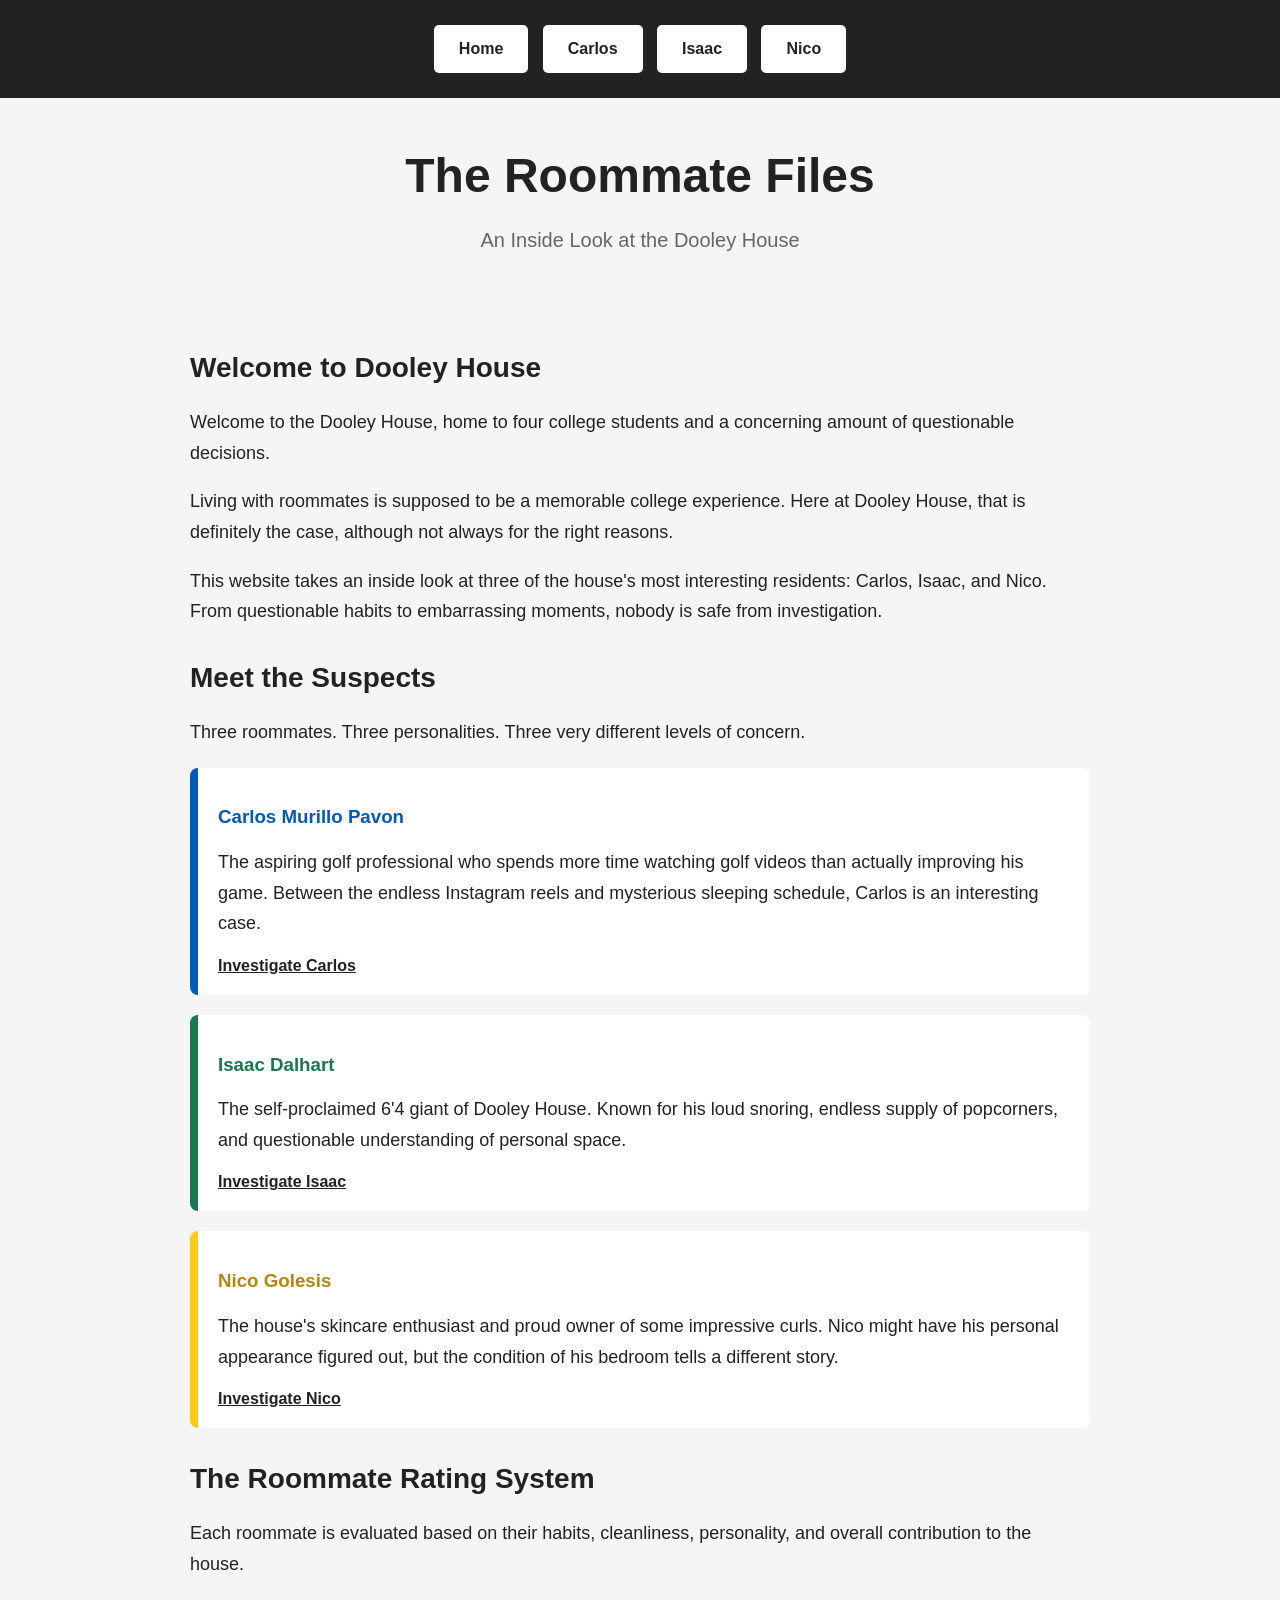
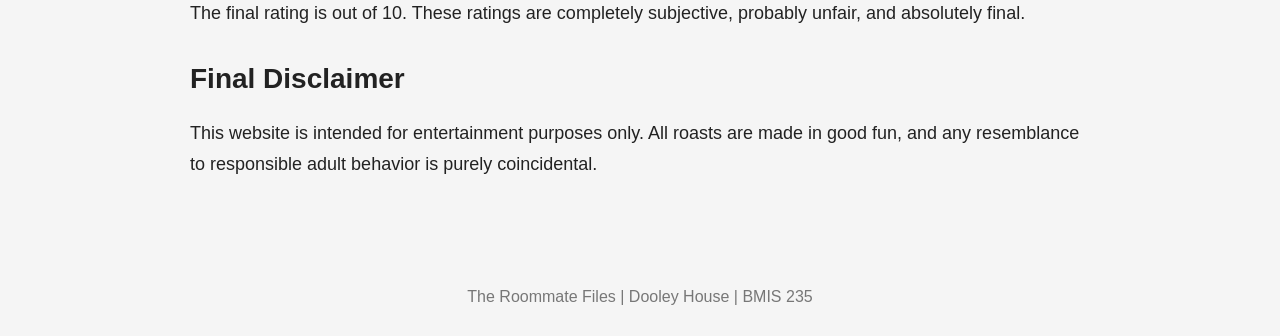
<file: index.html>
<!DOCTYPE html>
<html lang="en">

<head>
    <meta charset="UTF-8">
    <meta name="viewport" content="width=device-width, initial-scale=1.0">
    <title>The Roommate Files - Dooley House</title>

    <style>
        body {
            background-color: #F5F5F5;
            color: #222222;
            font-family: Arial, sans-serif;
            margin: 0;
            padding: 0;
        }

        nav {
            background-color: #222222;
            text-align: center;
            padding: 20px;
        }

        nav a {
            display: inline-block;
            background-color: white;
            color: #222222;
            text-decoration: none;
            font-weight: bold;
            padding: 15px 25px;
            margin: 5px;
            border-radius: 5px;
        }

        nav a:hover {
            background-color: #CCCCCC;
        }

        h1 {
            text-align: center;
            color: #222222;
            font-size: 48px;
            margin-top: 50px;
            margin-bottom: 10px;
        }

        .subtitle {
            text-align: center;
            color: #666666;
            font-size: 20px;
        }

        main {
            max-width: 900px;
            margin: 40px auto;
            padding: 20px;
        }

        h2 {
            color: #222222;
            font-size: 28px;
            margin-top: 35px;
        }

        p {
            font-size: 18px;
            line-height: 1.7;
        }

        .roommate {
            background-color: white;
            padding: 20px;
            margin: 20px 0;
            border-radius: 8px;
            border-left: 8px solid;
        }

        .carlos {
            border-color: #005BBB;
        }

        .isaac {
            border-color: #18794E;
        }

        .nico {
            border-color: #FACC15;
        }

        .carlos h3 {
            color: #005BBB;
        }

        .isaac h3 {
            color: #18794E;
        }

        .nico h3 {
            color: #B8860B;
        }

        .roommate a {
            color: #222222;
            font-weight: bold;
        }

        .roommate a:hover {
            text-decoration: none;
        }

        footer {
            text-align: center;
            color: #777777;
            padding: 30px;
            margin-top: 40px;
        }
    </style>
</head>

<body>

    <nav>
        <a href="index.html">Home</a>
        <a href="carlos.html">Carlos</a>
        <a href="isaac.html">Isaac</a>
        <a href="nico.html">Nico</a>
    </nav>

    <h1>The Roommate Files</h1>

    <p class="subtitle">
        An Inside Look at the Dooley House
    </p>

    <main>

        <h2>Welcome to Dooley House</h2>

        <p>
            Welcome to the Dooley House, home to four
            college students and a concerning amount
            of questionable decisions.
        </p>

        <p>
            Living with roommates is supposed to be
            a memorable college experience. Here at
            Dooley House, that is definitely the case,
            although not always for the right reasons.
        </p>

        <p>
            This website takes an inside look at three
            of the house's most interesting residents:
            Carlos, Isaac, and Nico.
            From questionable habits to embarrassing
            moments, nobody is safe from investigation.
        </p>

        <h2>Meet the Suspects</h2>

        <p>
            Three roommates. Three personalities.
            Three very different levels of concern.
        </p>

        <div class="roommate carlos">
            <h3>Carlos Murillo Pavon</h3>

            <p>
                The aspiring golf professional who
                spends more time watching golf videos
                than actually improving his game.
                Between the endless Instagram reels
                and mysterious sleeping schedule,
                Carlos is an interesting case.
            </p>

            <a href="carlos.html">
                Investigate Carlos
            </a>
        </div>

        <div class="roommate isaac">
            <h3>Isaac Dalhart</h3>

            <p>
                The self-proclaimed 6'4 giant of
                Dooley House. Known for his loud
                snoring, endless supply of popcorners,
                and questionable understanding of
                personal space.
            </p>

            <a href="isaac.html">
                Investigate Isaac
            </a>
        </div>

        <div class="roommate nico">
            <h3>Nico Golesis</h3>

            <p>
                The house's skincare enthusiast
                and proud owner of some impressive
                curls. Nico might have his personal
                appearance figured out, but the
                condition of his bedroom tells
                a different story.
            </p>

            <a href="nico.html">
                Investigate Nico
            </a>
        </div>

        <h2>The Roommate Rating System</h2>

        <p>
            Each roommate is evaluated based on
            their habits, cleanliness, personality,
            and overall contribution to the house.
        </p>

        <p>
            The final rating is out of 10.
            These ratings are completely subjective,
            probably unfair, and absolutely final.
        </p>

        <h2>Final Disclaimer</h2>

        <p>
            This website is intended for entertainment
            purposes only. All roasts are made in good
            fun, and any resemblance to responsible
            adult behavior is purely coincidental.
        </p>

    </main>

    <footer>
        The Roommate Files | Dooley House | BMIS 235
    </footer>

</body>
</html>
</file>
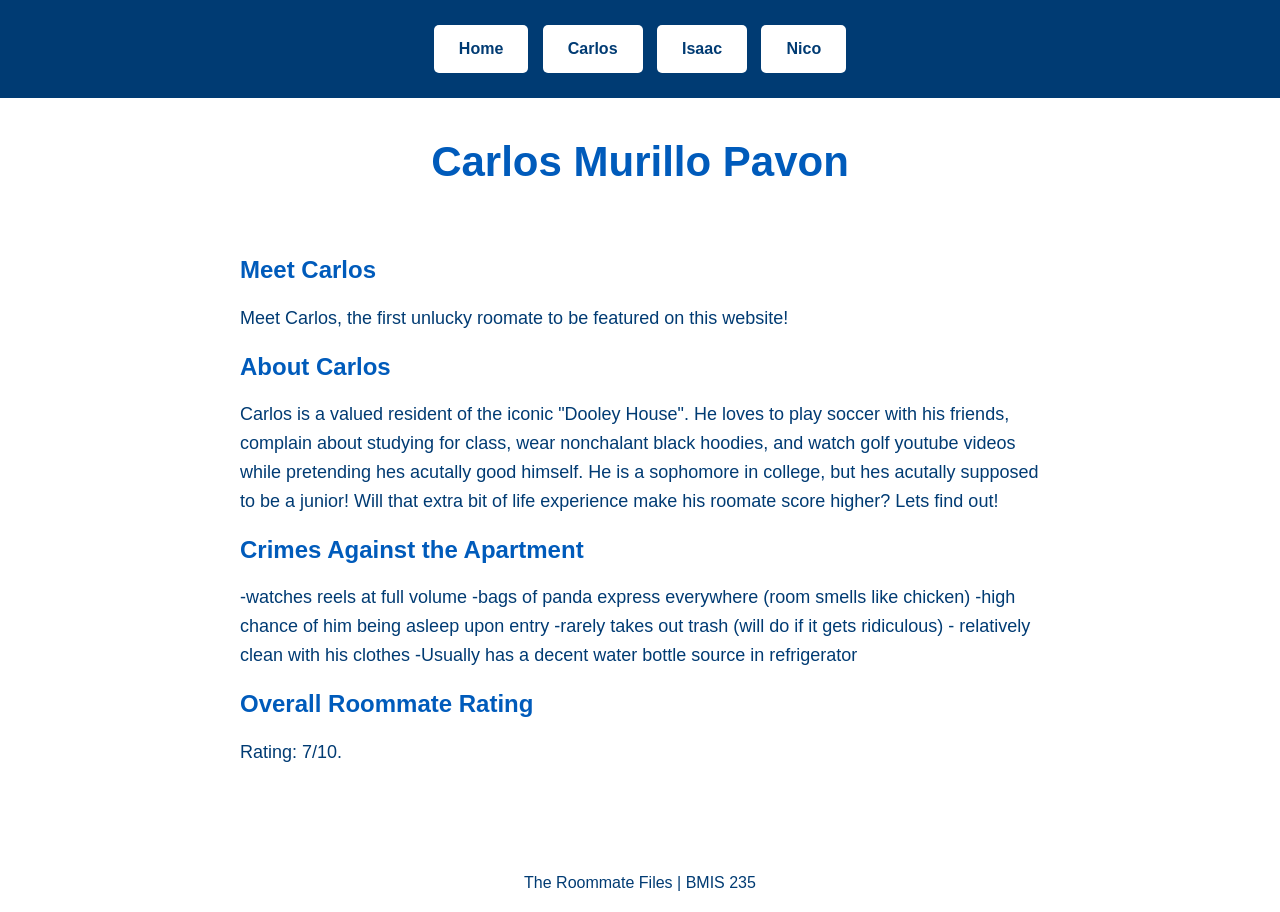
<file: carlos.html>
<!DOCTYPE html>
<html lang="en">

<head>
    <meta charset="UTF-8">
    <meta name="viewport" content="width=device-width, initial-scale=1.0">
    <title>Carlos Murillo Pavon - The Roommate Files</title>

    <style>
        body {
            background-color: #FFFFFF;
            color: #003B73;
            font-family: Arial, sans-serif;
            margin: 0;
            padding: 0;
        }

        nav {
            background-color: #003B73;
            text-align: center;
            padding: 20px;
        }

        nav a {
            display: inline-block;
            background-color: white;
            color: #003B73;
            text-decoration: none;
            font-weight: bold;
            padding: 15px 25px;
            margin: 5px;
            border-radius: 5px;
        }

        nav a:hover {
            background-color: #D6EAF8;
        }

        h1 {
            text-align: center;
            color: #005BBB;
            font-size: 42px;
            margin-top: 40px;
        }

        h2 {
            color: #005BBB;
        }

        main {
            max-width: 800px;
            margin: 30px auto;
            padding: 20px;
        }

        p {
            font-size: 18px;
            line-height: 1.6;
        }

        footer {
            text-align: center;
            color: #003B73;
            margin-top: 50px;
            padding: 20px;
        }
    </style>
</head>

<body>

    <nav>
        <a href="index.html">Home</a>
        <a href="carlos.html">Carlos</a>
        <a href="isaac.html">Isaac</a>
        <a href="nico.html">Nico</a>
    </nav>

    <h1>Carlos Murillo Pavon</h1>

    <main>
        <h2>Meet Carlos</h2>

        <p>
            Meet Carlos, the first unlucky roomate to be featured on this website!
        </p>

        <h2>About Carlos</h2>

        <p>
            Carlos is a valued resident of the iconic "Dooley House". He loves to play soccer with his friends, complain about studying for class, wear nonchalant black hoodies, and watch golf youtube videos while pretending hes acutally good himself. He is a sophomore in college, but hes acutally supposed to be a junior! Will that extra bit of life experience make his roomate score higher? Lets find out!
        </p>

        <h2>Crimes Against the Apartment</h2>

        <p>
            -watches reels at full volume
            -bags of panda express everywhere (room smells like chicken)
            -high chance of him being asleep upon entry
            -rarely takes out trash (will do if it gets ridiculous)
            - relatively clean with his clothes
            -Usually has a decent water bottle source in refrigerator
            
        </p>

        <h2>Overall Roommate Rating</h2>

        <p>
            Rating: 7/10.  
        </p>
    </main>

    <footer>
        The Roommate Files | BMIS 235
    </footer>

</body>
</html>
</file>
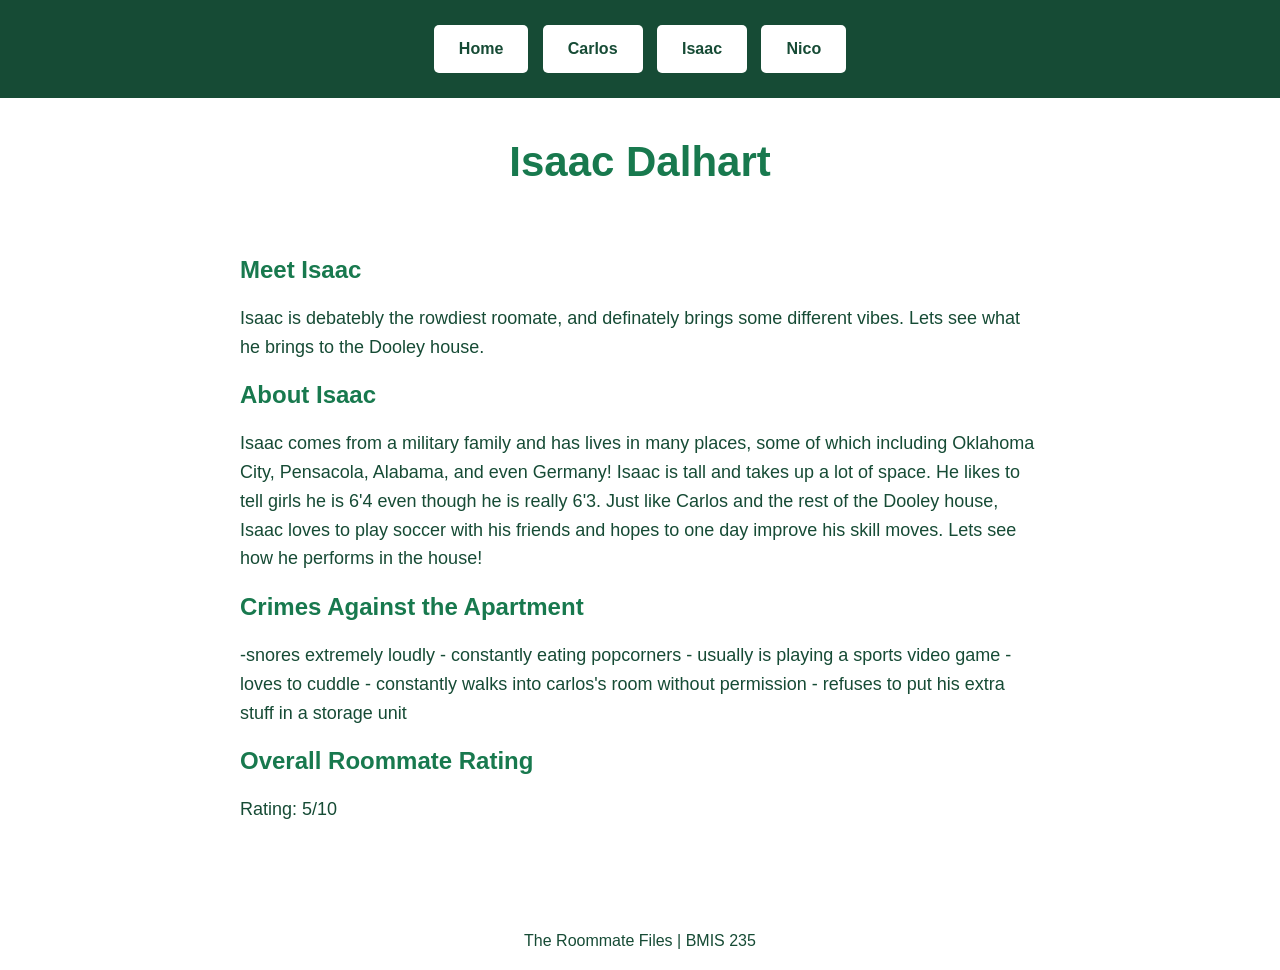
<file: isaac.html>
<!DOCTYPE html>
<html lang="en">

<head>
    <meta charset="UTF-8">
    <meta name="viewport" content="width=device-width, initial-scale=1.0">
    <title>Isaac Dalhart - The Roommate Files</title>

    <style>
        body {
            background-color: #FFFFFF;
            color: #164B35;
            font-family: Arial, sans-serif;
            margin: 0;
            padding: 0;
        }

        nav {
            background-color: #164B35;
            text-align: center;
            padding: 20px;
        }

        nav a {
            display: inline-block;
            background-color: white;
            color: #164B35;
            text-decoration: none;
            font-weight: bold;
            padding: 15px 25px;
            margin: 5px;
            border-radius: 5px;
        }

        nav a:hover {
            background-color: #D9F2E3;
        }

        h1 {
            text-align: center;
            color: #18794E;
            font-size: 42px;
            margin-top: 40px;
        }

        h2 {
            color: #18794E;
        }

        main {
            max-width: 800px;
            margin: 30px auto;
            padding: 20px;
        }

        p {
            font-size: 18px;
            line-height: 1.6;
        }

        footer {
            text-align: center;
            color: #164B35;
            margin-top: 50px;
            padding: 20px;
        }
    </style>
</head>

<body>

    <nav>
        <a href="index.html">Home</a>
        <a href="carlos.html">Carlos</a>
        <a href="isaac.html">Isaac</a>
        <a href="nico.html">Nico</a>
    </nav>

    <h1>Isaac Dalhart</h1>

    <main>
        <h2>Meet Isaac</h2>

        <p>
            Isaac is debatebly the rowdiest roomate, and definately brings some different vibes. Lets see what he brings to the Dooley house.
        </p>

        <h2>About Isaac</h2>

        <p>
            Isaac comes from a military family and has lives in many places, some of which including Oklahoma City, Pensacola, Alabama, and even Germany! Isaac is tall and takes up a lot of space. He likes to tell girls he is 6'4 even though he is really 6'3. Just like Carlos and the rest of the Dooley house, Isaac loves to play soccer with his friends and hopes to one day improve his skill moves. Lets see how he performs in the house!
        </p>

        <h2>Crimes Against the Apartment</h2>

        <p>
            -snores extremely loudly
            - constantly eating popcorners
            - usually is playing a sports video game
            - loves to cuddle
            - constantly walks into carlos's room without permission
            - refuses to put his extra stuff in a storage unit
        </p>

        <h2>Overall Roommate Rating</h2>

        <p>
            Rating: 5/10
        </p>
    </main>

    <footer>
        The Roommate Files | BMIS 235
    </footer>

</body>
</html>
</file>
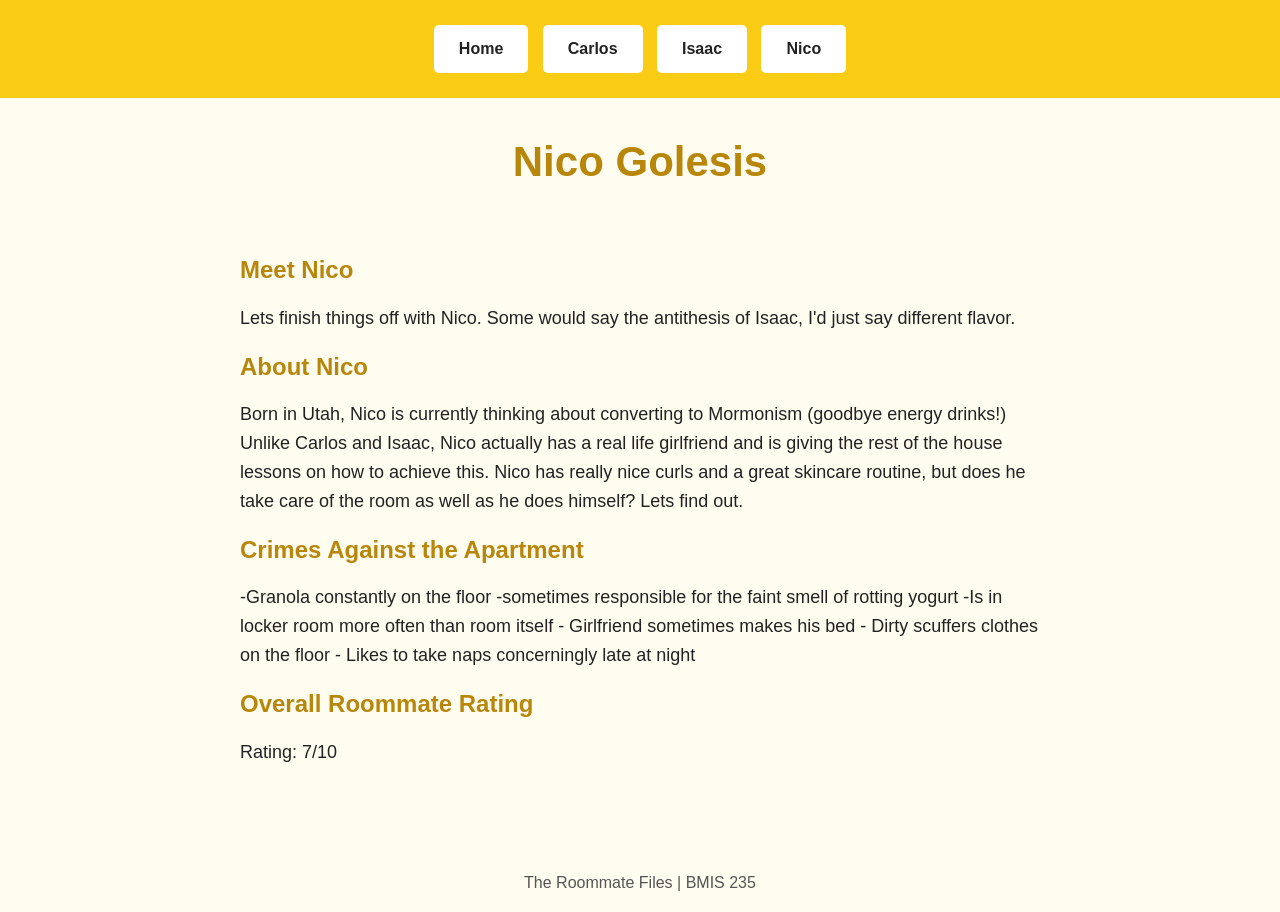
<file: nico.html>
<!DOCTYPE html>
<html lang="en">

<head>
    <meta charset="UTF-8">
    <meta name="viewport" content="width=device-width, initial-scale=1.0">
    <title>Nico Golesis - The Roommate Files</title>

   <style>
    body {
        background-color: #FFFDF0;
        color: #222222;
        font-family: Arial, sans-serif;
        margin: 0;
        padding: 0;
    }

    nav {
        background-color: #FACC15;
        text-align: center;
        padding: 20px;
    }

    nav a {
        display: inline-block;
        background-color: #FFFFFF;
        color: #222222;
        text-decoration: none;
        font-weight: bold;
        padding: 15px 25px;
        margin: 5px;
        border-radius: 5px;
    }

    nav a:hover {
        background-color: #FEF08A;
    }

    h1 {
        text-align: center;
        color: #B8860B;
        font-size: 42px;
        margin-top: 40px;
    }

    h2 {
        color: #B8860B;
    }

    main {
        max-width: 800px;
        margin: 30px auto;
        padding: 20px;
    }

    p {
        font-size: 18px;
        line-height: 1.6;
    }

    footer {
        text-align: center;
        color: #555555;
        margin-top: 50px;
        padding: 20px;
    }
</style>
</head>

<body>

    <nav>
        <a href="index.html">Home</a>
        <a href="carlos.html">Carlos</a>
        <a href="isaac.html">Isaac</a>
        <a href="nico.html">Nico</a>
    </nav>

    <h1>Nico Golesis</h1>

    <main>
        <h2>Meet Nico</h2>

        <p>
            Lets finish things off with Nico. Some would say the antithesis of Isaac, I'd just say different flavor.
        </p>

        <h2>About Nico</h2>

        <p>
            Born in Utah, Nico is currently thinking about converting to Mormonism (goodbye energy drinks!) Unlike Carlos and Isaac, Nico actually has a real life girlfriend and is giving the rest of the house lessons on how to achieve this. Nico has really nice curls and a great skincare routine, but does he take care of the room as well as he does himself? Lets find out.
        </p>

        <h2>Crimes Against the Apartment</h2>

        <p>
            -Granola constantly on the floor
            -sometimes responsible for the faint smell of rotting yogurt
            -Is in locker room more often than room itself
            - Girlfriend sometimes makes his bed
            - Dirty scuffers clothes on the floor
            - Likes to take naps concerningly late at night
        </p>

        <h2>Overall Roommate Rating</h2>

        <p>
            Rating: 7/10
        </p>
    </main>

    <footer>
        The Roommate Files | BMIS 235
    </footer>

</body>
</html>
</file>
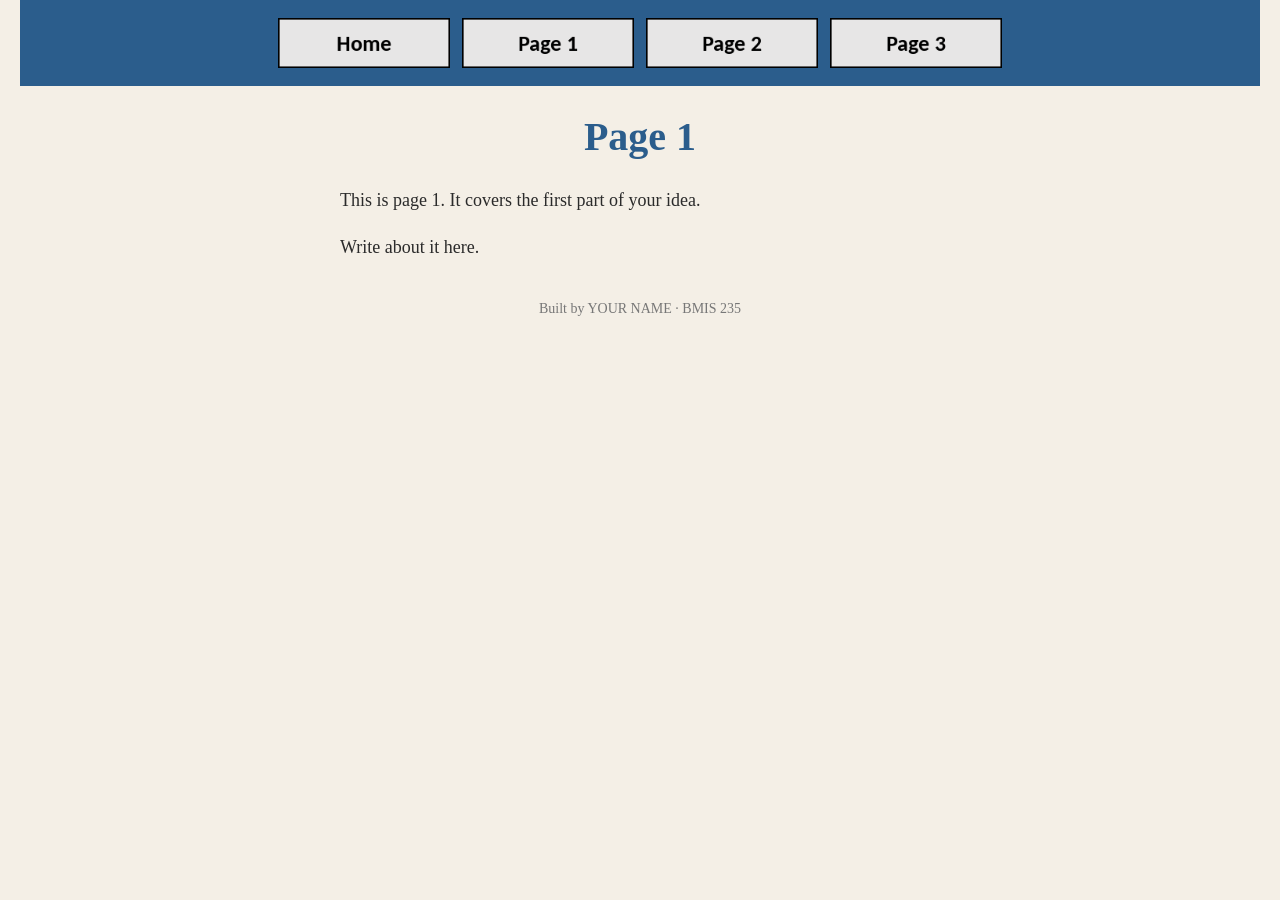
<file: page1.html>
<!DOCTYPE html>
<!--
  Author: YOUR NAME
  GU username: YOUR-GU-USERNAME
  Course: BMIS 235 - HTML-3
-->
<html lang="en">
<head>
<meta charset="utf-8">
<meta name="author" content="YOUR NAME">
<title>Page 1</title>

<!-- this one line connects the page to the stylesheet -->
<link rel="stylesheet" href="styles.css">
</head>
<body>

<!-- ===== MENU ============================================================
     The menu is four links. Each link wraps an image instead of words.
     Build it once on this page, check that every link works,
     then copy the whole <nav> block and paste it over the menu on the
     other three pages, so every page has the exact same menu.
     ===================================================================== -->
<nav>
    <a href="index.html"><img src="img/home.png" alt="Home"></a>
    <a href="page1.html"><img src="img/page1.png" alt="Page 1"></a>
    <a href="page2.html"><img src="img/page2.png" alt="Page 2"></a>
    <a href="page3.html"><img src="img/page3.png" alt="Page 3"></a>
</nav>

<h1>Page 1</h1>
<p>This is page 1. It covers the first part of your idea.</p>
<p>Write about it here.</p>

<!-- Footer: fill in your name -->
<footer>Built by YOUR NAME &middot; BMIS 235</footer>

</body>
</html>
</file>
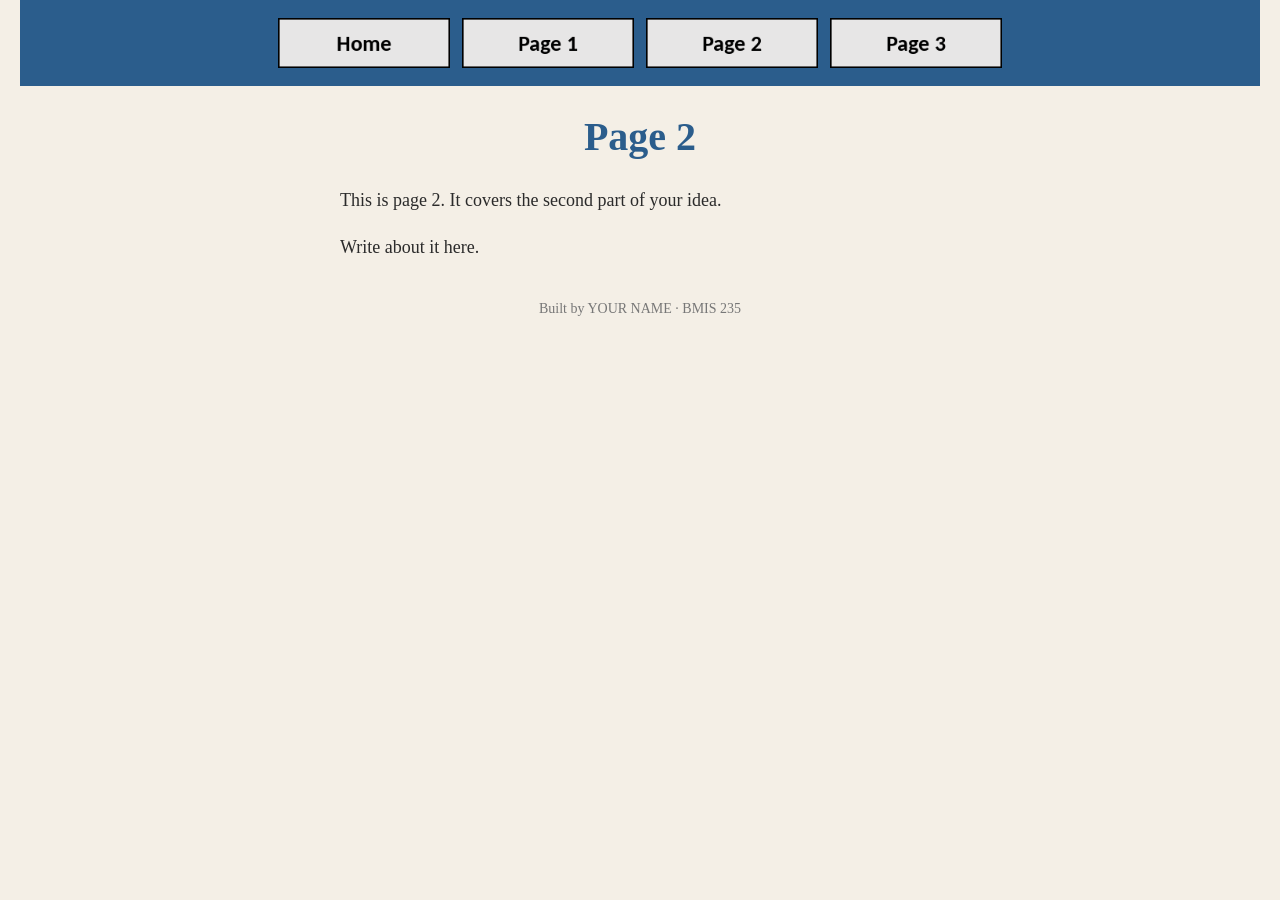
<file: page2.html>
<!DOCTYPE html>
<!--
  Author: YOUR NAME
  GU username: YOUR-GU-USERNAME
  Course: BMIS 235 - HTML-3
-->
<html lang="en">
<head>
<meta charset="utf-8">
<meta name="author" content="YOUR NAME">
<title>Page 2</title>

<!-- this one line connects the page to the stylesheet -->
<link rel="stylesheet" href="styles.css">
</head>
<body>

<!-- ===== MENU ============================================================
     The menu is four links. Each link wraps an image instead of words.
     Build it once on this page, check that every link works,
     then copy the whole <nav> block and paste it over the menu on the
     other three pages, so every page has the exact same menu.
     ===================================================================== -->
<nav>
    <a href="index.html"><img src="img/home.png" alt="Home"></a>
    <a href="page1.html"><img src="img/page1.png" alt="Page 1"></a>
    <a href="page2.html"><img src="img/page2.png" alt="Page 2"></a>
    <a href="page3.html"><img src="img/page3.png" alt="Page 3"></a>
</nav>

<h1>Page 2</h1>
<p>This is page 2. It covers the second part of your idea.</p>
<p>Write about it here.</p>

<!-- Footer: fill in your name -->
<footer>Built by YOUR NAME &middot; BMIS 235</footer>

</body>
</html>
</file>
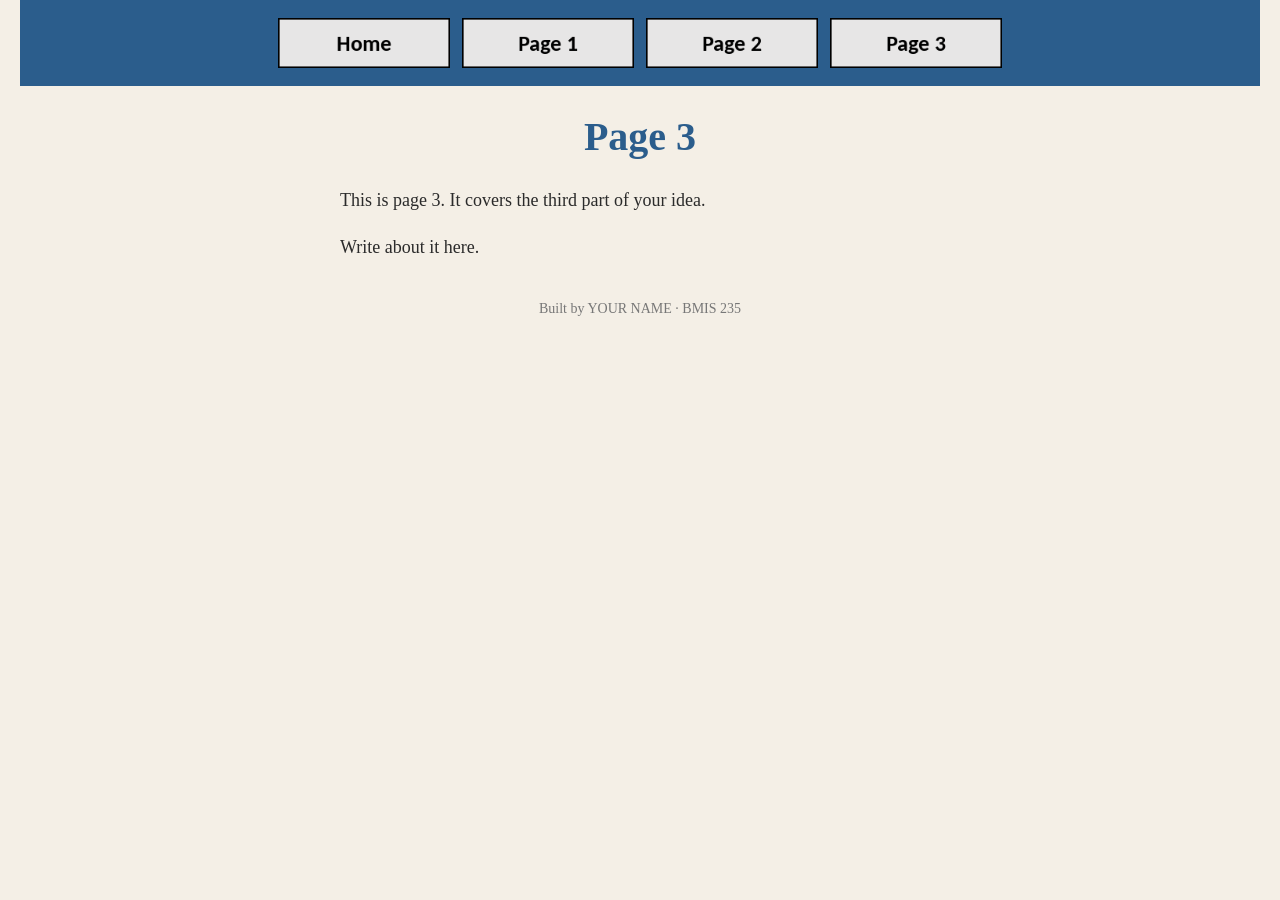
<file: page3.html>
<!DOCTYPE html>
<!--
  Author: YOUR NAME
  GU username: YOUR-GU-USERNAME
  Course: BMIS 235 - HTML-3
-->
<html lang="en">
<head>
<meta charset="utf-8">
<meta name="author" content="YOUR NAME">
<title>Page 3</title>
  <link rel="stylesheet" href="styles.css">
</head>
<body>

<!-- ===== MENU ============================================================
     The menu is four links. Each link wraps an image instead of words.
     Build it once on this page, check that every link works,
     then copy the whole <nav> block and paste it over the menu on the
     other three pages, so every page has the exact same menu.
     ===================================================================== -->
<nav>
    <a href="index.html"><img src="img/home.png" alt="Home"></a>
    <a href="page1.html"><img src="img/page1.png" alt="Page 1"></a>
    <a href="page2.html"><img src="img/page2.png" alt="Page 2"></a>
    <a href="page3.html"><img src="img/page3.png" alt="Page 3"></a>
</nav>

<h1>Page 3</h1>
<p>This is page 3. It covers the third part of your idea.</p>
<p>Write about it here.</p>

<!-- Footer: fill in your name -->
<footer>Built by YOUR NAME &middot; BMIS 235</footer>

</body>
</html>
</file>
<file: styles.css>
/* =====================================================================
   styles.css  ·  YOUR BRAND
   ---------------------------------------------------------------------
   This one file is your brand guide. Every page that links to it gets
   the same font, the same colors and the same spacing.
   Change a color here once, and every page changes.

   Use the same font and colors you picked for your Excel menu images,
   so the menu and the pages look like one brand.
   ===================================================================== */

body {
    font-family: Georgia, "Times New Roman", serif;
    background-color: #f4efe6;
    color: #2b2b2b;
    margin: 0;
    padding: 0 20px 40px 20px;
}

/* the menu at the top of every page */
nav {
    background-color: #2b5d8c;
    padding: 14px;
    text-align: center;
}

/* every image inside the menu is forced to the same height.
   If your images still look different sizes, their WIDTHS are
   different: go back to Excel and make every cell the same size. */
nav img {
    height: 50px;
    margin: 4px;
    vertical-align: middle;
}

/* no underline or border around the image links */
nav a {
    text-decoration: none;
}

h1 {
    color: #2b5d8c;
    text-align: center;
    font-size: 40px;
}

p {
    max-width: 600px;
    margin: 20px auto;
    font-size: 18px;
    line-height: 1.5;
}

footer {
    text-align: center;
    font-size: 14px;
    color: #777777;
    margin-top: 40px;
}

/* Carlos' blue and white theme */
body.carlos {
    background-color: white;
    color: #003B73;
}

body.carlos nav {
    background-color: #003B73;
}

body.carlos h1 {
    color: #005BBB;
}

body.carlos footer {
    color: #003B73;
}
</file>
